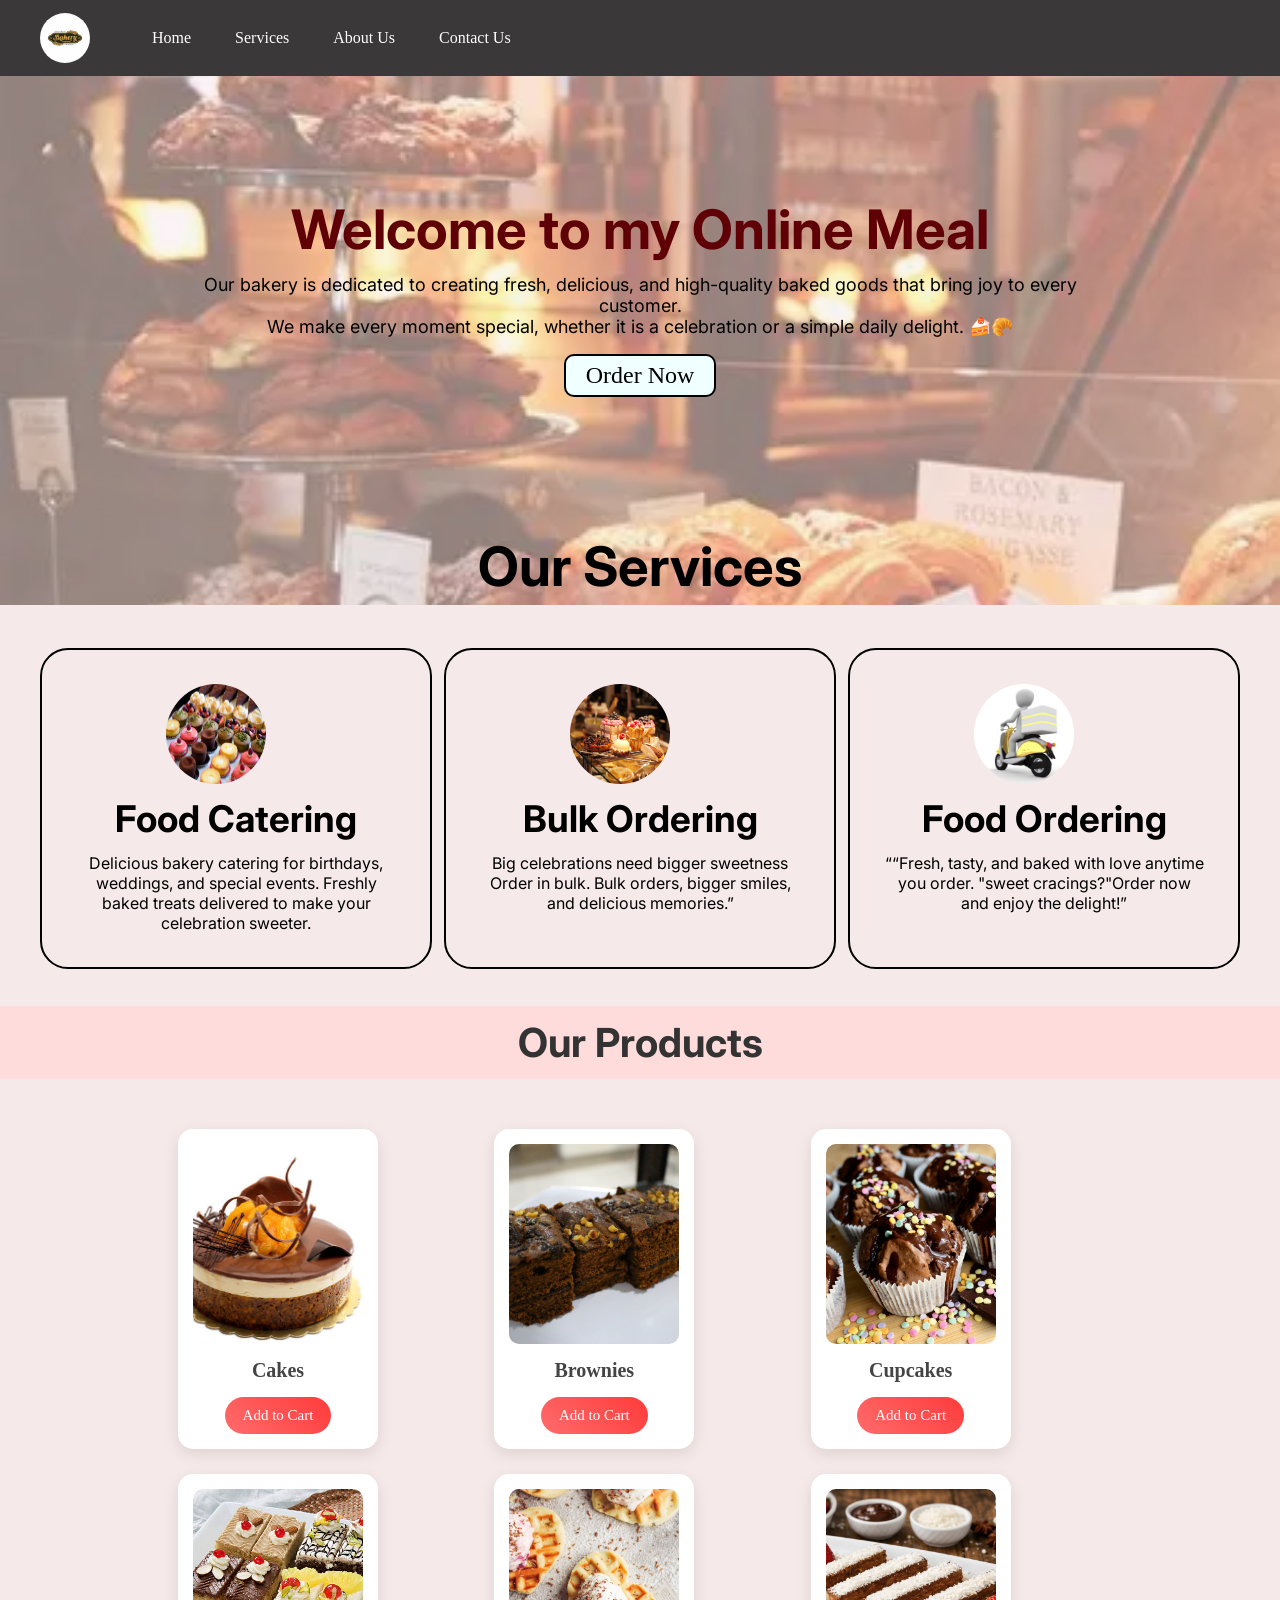
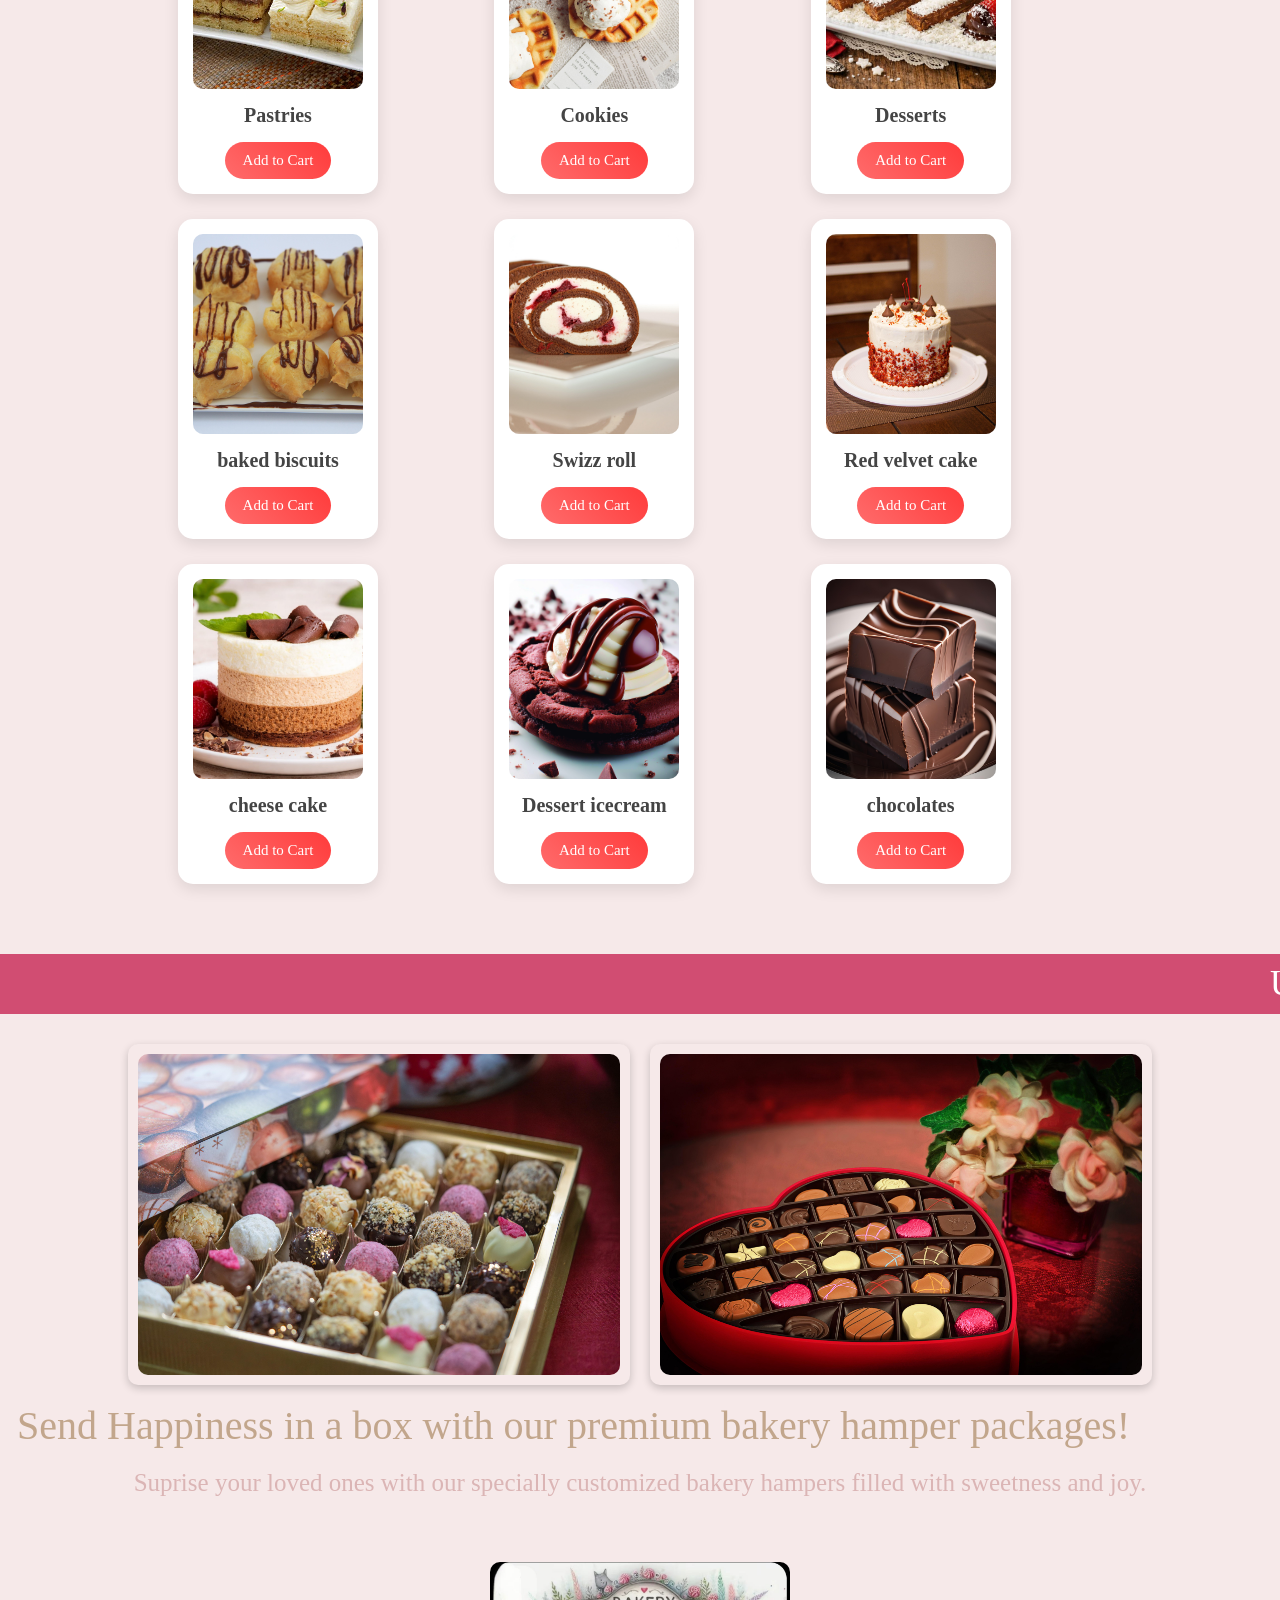
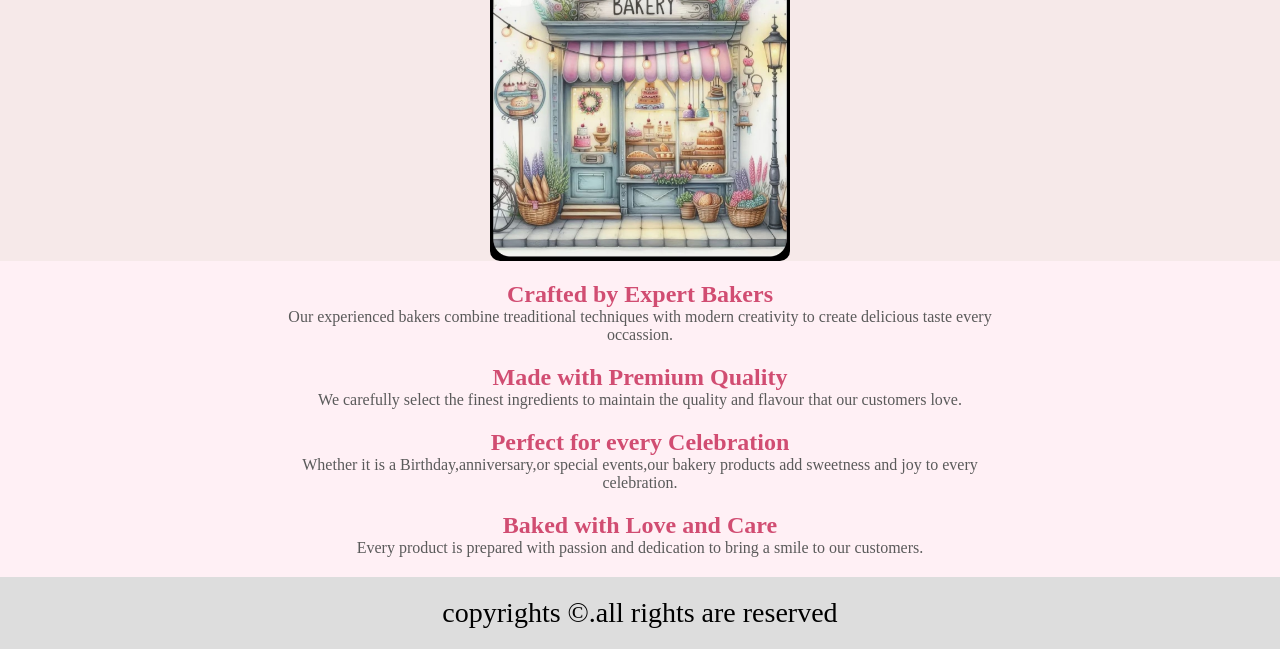
<file: index.html>
<DOCTYPE html>
<html lang="en">
<head>
    <meta charset="UTF-8">
    <meta name="viewport" content="width=device-width, initial-scale=1.0">
    <title>best online bakery products in india | onlinemeals.com</title>
    <link rel="stylesheet" href="./css/style.css">
    <link href="https://fonts.googleapis.com/css2?family=Bree+Serif&family=Inter:ital,opsz,wght@0,14..32,100..900;1,14..32,100..900&display=swap"
    rel="stylesheet">
    <script src="script.js" defer></script>
</head>
<body>
   <nav id="navbar">
    
    <div id="bakery">
        <img src="./image/bakery.jpg" alt="onlinemeals.com"> 
    </div> 

    <ul> 
        <li class="item"><a href="#">Home</a></li>
        <li class="item"><a href="#services1">Services</a></li>
        <li class="item"><a href="#about">About Us</a></li>
        <!---<li class="item"><a href="#">Contact Us</a></li>!---->
        <li class="item"><a href="contact.html">Contact Us</a></li>
        
    </ul>
    </nav>

    <section id="home">
        <h1 class="h-primary">Welcome to my Online Meal</h1>
        <p>Our bakery is dedicated to creating fresh, delicious, and high-quality baked goods that bring joy to every customer.</p>
        <p>We make every moment special, whether it is a celebration or a simple daily delight. 🍰🥐</p>
        <a href="#order"><button class="btn">Order Now</button></a>
    </section>

    <section class="services-container" id="services1">
        <h1 class="h-primary center">Our Services</h1>
        <div id="services">
            <div class="box">
                <img src="image/3.png" alt="">
                <h2 class="h-secondary center">Food Catering</h2>
                <p class="center"> Delicious bakery catering for birthdays, weddings, and special events.

                Freshly baked treats delivered to make your celebration sweeter.</p> 
            </div>
             <div class="box">
                <img src="image/6.png" alt="">
                <h2 class="h-secondary center">Bulk Ordering</h2>
                <p class="center">Big celebrations need bigger sweetness Order in bulk.
                    Bulk orders, bigger smiles, and delicious memories.”
                </p> 
            </div>
             <div class="box">
                <img src="image/10.png" alt="">
                <h2 class="h-secondary center">Food Ordering</h2>
                <p class="center">““Fresh, tasty, and baked with love anytime you order.
                    "sweet cracings?"Order now and enjoy the delight!”
                </p> 
            </div>
        </div>

    </section>



<!-- PRODUCTS -->
<h1 class="title">Our Products</h1>

<div class="container" id="order">

    <div class="card">
        <img src="image/9.png">
        <h3>Cakes</h3>
        <button onclick="addToCart('Cakes','image/9.png')">Add to Cart</button>
    </div>

    <div class="card">
        <img src="image/brownies.png.jpg">
        <h3>Brownies</h3>
        <button onclick="addToCart('Brownies','image/brownies.png.jpg')">Add to Cart</button>
    </div>

    <div class="card">
        <img src="image/cupcakes.jpg">
        <h3>Cupcakes</h3>
        <button onclick="addToCart('Cupcakes','image/cupcakes.jpg')">Add to Cart</button>
    </div>

    <div class="card">
        <img src="image/7.png">
        <h3>Pastries</h3>
        <button onclick="addToCart('Pastries','image/7.png')">Add to Cart</button>
    </div>

    <div class="card">
        <img src="image/cookies.jpg">
        <h3>Cookies</h3>
        <button onclick="addToCart('Cookies','image/cookies.jpg')">Add to Cart</button>
    </div>

    <div class="card">
        <img src="image/dessert.jpg">
        <h3>Desserts</h3>
        <button onclick="addToCart('Desserts','image/dessert.jpg')">Add to Cart</button>
    </div>
    <div class="card">
        <img src="image/baked biscuits.jpg">
        <h3>baked biscuits</h3>
        <button onclick="addToCart('baked biscuits','image/baked biscuits.jpg')">Add to Cart</button>
    </div>

    
    <div class="card">
        <img src="image/swizz roll.jpg">
        <h3>Swizz roll</h3>
        <button onclick="addToCart('swizz roll','image/swizz roll.jpg')">Add to Cart</button>
    </div>

    <div class="card">
        <img src="image/red velvet cake.jpg">
        <h3>Red velvet cake</h3>
        <button onclick="addToCart('red velvet cake','image/red velvet cake.jpg')">Add to Cart</button>
    </div>

    <div class="card">
        <img src="image/cheese cake.jpg">
        <h3>cheese cake</h3>
        <button onclick="addToCart('cheese  cake','image/cheese cake.jpg')">Add to Cart</button>
    </div>

    <div class="card">
        <img src="image/dessert icecream.jpg">
        <h3>Dessert icecream</h3>
        <button onclick="addToCart('Desserts icecream','image/dessert icecream.jpg')">Add to Cart</button>
    </div>

    <div class="card">
        <img src="image/chocolates.jpg">
        <h3>chocolates</h3>
        <button onclick="addToCart('chocolates','image/chocolates.jpg')">Add to Cart</button>
    </div>

</div>
<div class="offer-bar">
    <span>Upto Rs.150 offer on your first order. T&C apply</span>
</div>


<div class="packaging">

    <div class="packets">
       <img src="image/wrap.jpg" alt="Gift hampers">
    </div>

    <div class="packets">
       <img src="image/chocolate wrap.jpg" alt="hamper">
    </div>
</div>


<div class="hamper">
    Send Happiness in a box with our premium bakery hamper packages!
</div>

<div class="desc">
    Suprise your loved ones with our specially customized bakery hampers filled with sweetness and joy.
</div>

<div class="shop">
    <img src="image/shop.jpeg" alt="shopimage">
</div>






<!-- -CART- 
<div id="cart">
    <h2>🛒 Cart</h2>
    <ul id="cart-items"></ul>
</div>

 <span id="cart-count">0</span>
<div id="cart-sidebar"></div>--->
<!-- <span id="cart-count"onclick="toggleCart">0</span> -->
<!-- <script src="script.js"></script> --> 





<!---to style features -->
   <div class="features" id="about">

    <div class="feature-box">
        <h2>Crafted by Expert Bakers</h2>
        <p>Our experienced bakers combine treaditional techniques with modern creativity 
            to create delicious taste every occassion.
        </p>
    </div>

     <div class="feature-box">
        <h2>Made with Premium Quality</h2>
        <p>We carefully select the finest ingredients to maintain the quality and flavour that our 
            customers love.
        </p>
    </div>

     <div class="feature-box">
        <h2>Perfect for every Celebration</h2>
        <p>Whether it is a Birthday,anniversary,or special events,our bakery products add 
            sweetness and joy to every celebration.
        </p>
    </div>

     <div class="feature-box">
        <h2>Baked with Love and Care</h2>
        <p>Every product is prepared with passion and dedication to bring a smile to our customers.
        </p>
    </div>
   </div>

   <!---footer starts here-->

   <footer>
    <div class="cus-customer">
        <p>copyrights &copy;.all rights are reserved</p>
    </div>
   </footer>


<!-- 
   CART BUTTON
<div class="cart-icon" onclick="toggleCart()">
    🛒 <span id="cart-count">0</span>
</div>

CART SIDEBAR -->
<!-- <div id="cart-sidebar">
    <h2>🛒 Your Cart</h2>
    <ul id="cart-items"></ul>
    <button onclick="clearCart()">Clear Cart</button>
</div> -->

    
</body>
</html>
</file>
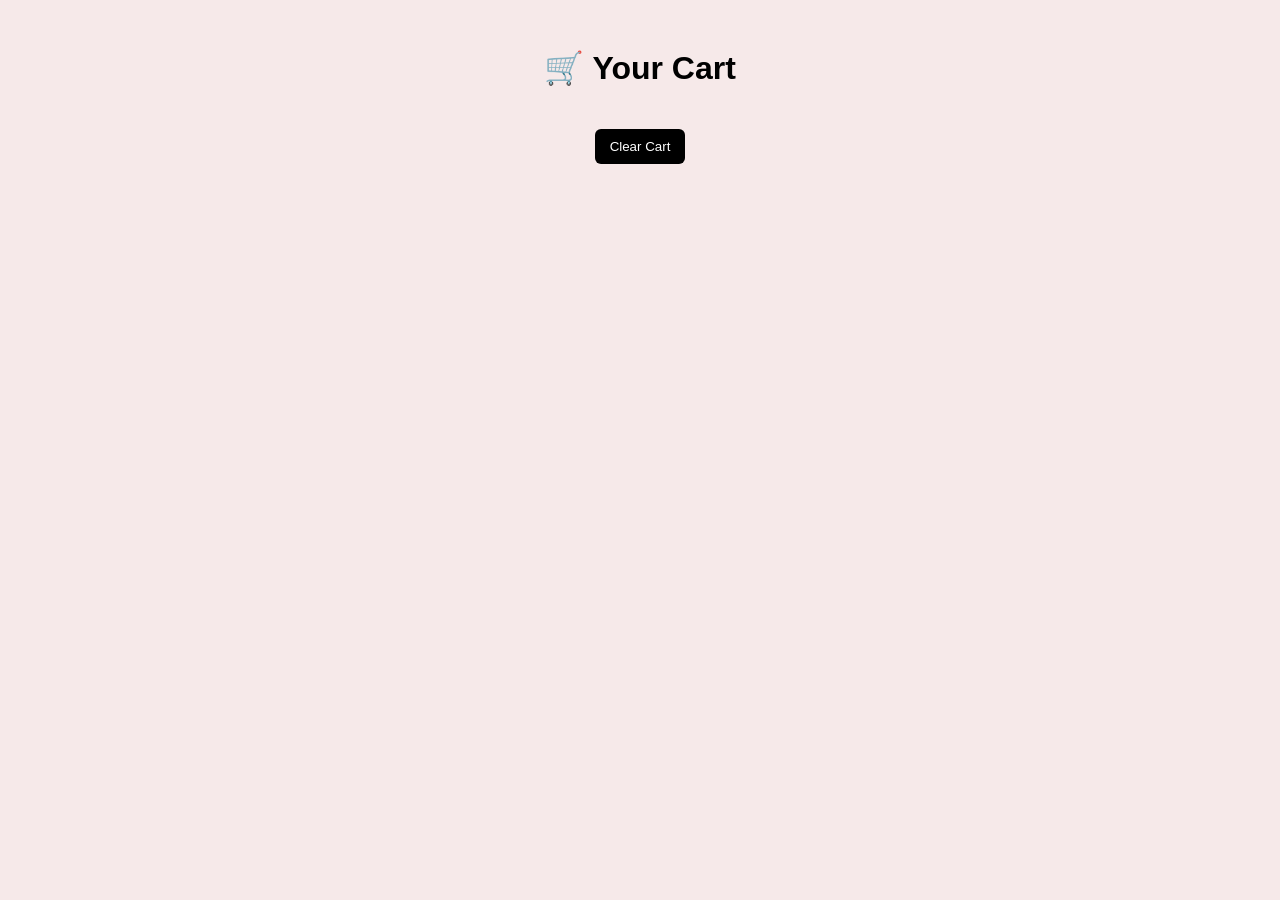
<file: cart.html>
<!DOCTYPE html>
<html>
<head>
    <title>Your Cart</title>

    <style>
        body {
            font-family: Arial;
            background: #f6e9e9;
            padding: 20px;
        }

        h1 {
            text-align: center;
        }

        #cart-container {
            display: flex;
            flex-wrap: wrap;
            justify-content: center;
        }

        .cart-item {
            background: white;
            margin: 15px;
            padding: 15px;
            width: 250px;
            text-align: center;
            border-radius: 12px;
            box-shadow: 0 4px 12px rgba(0,0,0,0.2);
        }

        .cart-item img {
            width: 100%;
            height: 150px;
            object-fit: cover;
            border-radius: 10px;
        }

        button {
            margin-top: 10px;
            padding: 8px 12px;
            border: none;
            cursor: pointer;
            border-radius: 6px;
        }

        .order-btn {
            background: green;
            color: white;
            margin-right: 5px;
        }

        .order-btn:hover {
            background: darkgreen;
        }

        .remove-btn {
            background: red;
            color: white;
        }

        .remove-btn:hover {
            background: darkred;
        }

        .clear-btn {
            display: block;
            margin: 20px auto;
            background: black;
            color: white;
            padding: 10px 15px;
        }

        /* Popup style */
        .popup {
            position: fixed;
            top: 20px;
            right: 20px;
            background: green;
            color: white;
            padding: 15px;
            border-radius: 8px;
            box-shadow: 0 4px 10px rgba(0,0,0,0.2);
            animation: fadeInOut 2s ease;
        }

        @keyframes fadeInOut {
            0% { opacity: 0; transform: translateY(-20px); }
            20% { opacity: 1; transform: translateY(0); }
            80% { opacity: 1; }
            100% { opacity: 0; transform: translateY(-20px); }
        }
    </style>

</head>

<body>

<h1>🛒 Your Cart</h1>

<div id="cart-container"></div>

<button class="clear-btn" onclick="clearCart()">Clear Cart</button>

<script>
let cart = JSON.parse(localStorage.getItem("cart")) || [];
let container = document.getElementById("cart-container");

function displayCart() {
    container.innerHTML = "";

    cart.forEach((item, index) => {
        container.innerHTML += `
            <div class="cart-item">
                <img src="${item.image}">
                <h3>${item.name}</h3>

                <button class="order-btn" onclick="orderItem('${item.name}')">Order</button>
                <button class="remove-btn" onclick="removeItem(${index})">Remove</button>
            </div>
        `;
    });
}

function orderItem(name) {
    let popup = document.createElement("div");
    popup.className = "popup";
    popup.innerText = name + " ordered successfully 🎉";

    document.body.appendChild(popup);

    setTimeout(() => {
        popup.remove();
    }, 2000);
}

function removeItem(index) {
    cart.splice(index, 1);
    localStorage.setItem("cart", JSON.stringify(cart));
    displayCart();
}

function clearCart() {
    localStorage.removeItem("cart");
    location.reload();
}

displayCart();
</script>

</body>
</html>
</file>
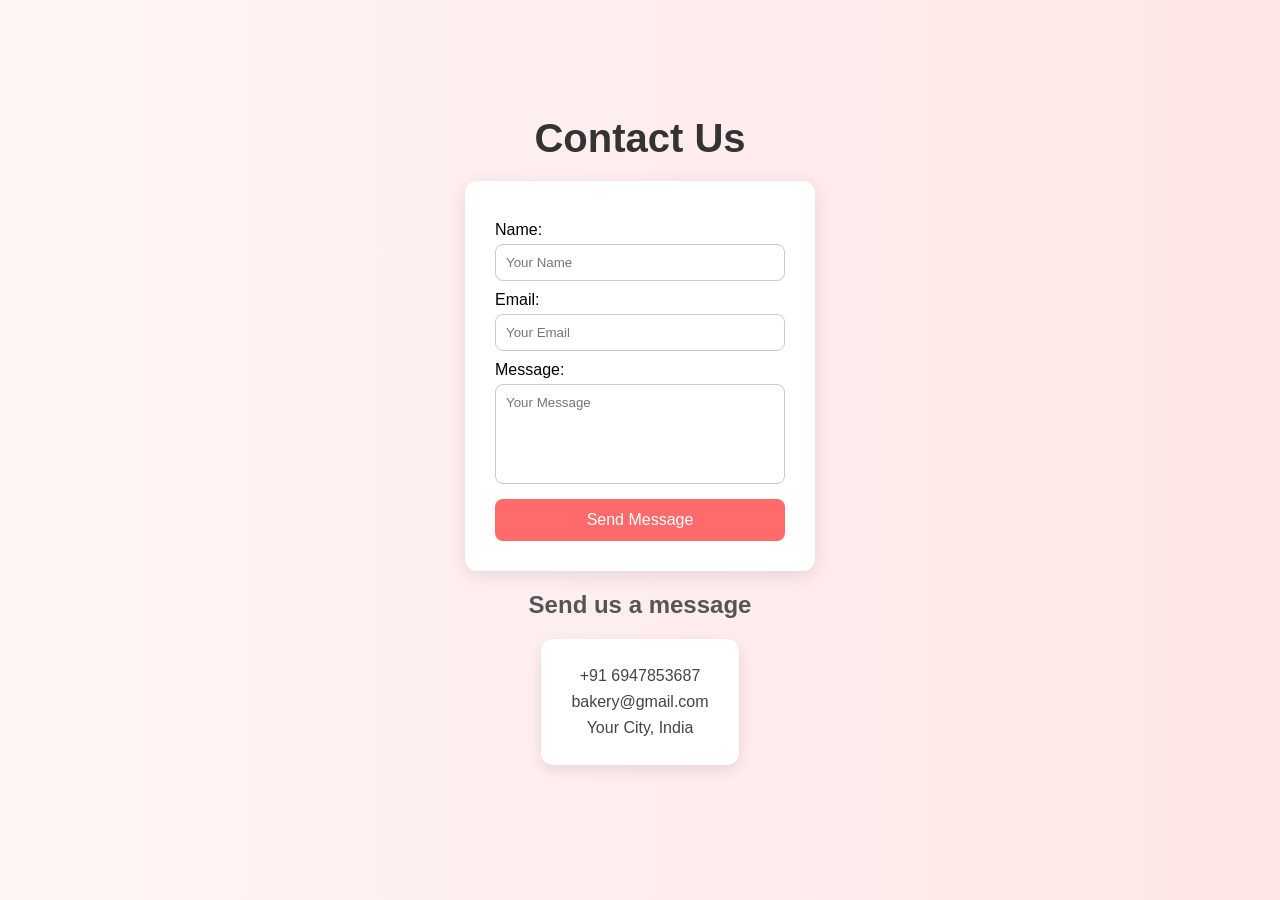
<file: contact.html>
<!DOCTYPE html>
<html lang="en">
<head>
    <meta charset="UTF-8">
    <meta name="viewport" content="width=device-width, initial-scale=1.0">
    <title>Contact Us</title>
    <link rel="stylesheet" href="../css/contact.css">
</head>

<body>

<section class="contact-section">

    <h1>Contact Us</h1>


    <form class="contact-form">
        <label type="Name">Name:</label>
        <input type="text" placeholder="Your Name" required>
        <label type="Email">Email:</label>
        <input type="email" placeholder="Your Email" required>
        <label type="">Message:</label>
        <textarea placeholder="Your Message"></textarea>
        <button type="submit">Send Message</button>
    </form>

    <h2>Send us a message</h2>

    

<div class="contact-box">
        <p>+91 6947853687</p>
        <p>bakery@gmail.com</p>
        <p>Your City, India</p>
    </div>



</section>

</body>
</html>
</file>
<file: css/style.css>
/* CSS Reset */
*{
    margin: 0;
    padding: 0;
}

/*CSS Variables*/
:root{
    --navbar-height:59px;
}

/* Navigation bar*/
#navbar{
    display: flex;
    align-items: center;
    background-color: rgb(58, 56, 56);
    position: relative;
    text-decoration: none;
    list-style: none;
    
}

/* Nnavigation bar : bakery and image */
#bakery{
    margin: 10px 34px;
}
#bakery img{
    height: 50px;
    width: 50px;
    margin: 3px 6px;
    border-radius: 50%;
}
/* Navigation bar : list styling*/
#navbar ul{
    display: flex;
    /* text-decoration: none; */
    list-style: none;
}

#navbar ul li a{
    color: white;
    display:block;
    padding: 3px 22px;
    border-radius: 20px;
   text-decoration: none;
}
#navbar ul li a:hover{
    color: black;
    background-color: white;
}   

/* Home section*/
#home{
    display:flex ;
    flex-direction: column;
    padding: 3px 200px;
    justify-content: center;
    height:445px;
    align-items: center;

}

#home::before{
    content: "";
    position: absolute;
    background-image:url('image.png');
    background-size: cover;
    height:68%;
    width:100%;
    z-index: -1;
    opacity: 0.6;

}
#home h1{
    color:#5E0006;
    text-align: center;
    font-family: "Inter", sans-serif;
    
}
#home p{
    color:black;
    text-align: center;
    font-size: 18px;
    font-family: "Inter", sans-serif;
}
/*services section*/
#services{
    margin: 34px;
    display: flex;
}

#services .box{
    border: 2px solid black;
    height: auto;
    width:50%;
    margin-top: 10px;
    padding: 34px;
    margin:3px 6px;
    border-radius: 28px;
    background: #f6e9e9;;
}


#services .box{
    overflow: hidden;
}


#services .box img{
    margin-left: 90px;
    height: 100px;
    width: 100px;
    border-radius: 50%;
    display: block;
}

#services .box p{
    font-family:"Inter", sans-serif;
}



/* #services .box h2,p{
      margin-bottom: 40px;
} */
/*utility class*/
.h-primary{
    font-size: 3.4rem;
    padding:12px;
    font-family: "Inter", sans-serif;
}
.h-secondary{
    font-size: 2.3rem;
    padding:12px;
    font-family: "Inter", sans-serif;
}
.btn{
    padding: 6px 20px;
    border: 2px solid black;
    background-color:azure;
    color: black;
    margin:17px;
    font-size: 1.5rem;
    border-radius: 10px;
    cursor: pointer;
}

.center{
    text-align: center;
}


/*body{
    font-family: Arial, sans-serif;
    background-color:#f6e9e9;
    margin:0;
}*/


.title{

    font-size: 3.4rem;
    padding:12px;
    font-family: "Inter", sans-serif;
    text-align: center;
    background-color: #FFDCDC
}

.container{
    width:80%;
    margin:auto;
     display:grid;
    grid-template-columns:repeat(2,1fr); 
    gap:20px;
    object-fit: cover;
    margin-top:30px;
    justify-content: center;
    flex-wrap: wrap;  
}


.card{
    background:white;
    padding:10px;
    text-align:center;
    border-radius:10px;
    box-shadow:0 3px 8px rgba(0,0,0,0.2);
    background-color:#f6e9e9;
}

.card img{
    width:100%;
    object-fit: cover;
    border-radius:10px;
}

.card h3{
    color:#a67c00;
}

.packets{
    background:white;
    padding:10px;
    text-align:center;
    border-radius:10px;
    box-shadow:0 3px 8px rgba(0,0,0,0.2);
    background-color:#f6e9e9;
}


.packaging{
    width:80%;
    margin:auto;
    display:grid;
    grid-template-columns:repeat(2,1fr);
    gap:20px;
    margin-top:30px;
    justify-content: center;
    flex-wrap: wrap;
}

.packets img{
    width:100%;
    border-radius:10px;
}

/*hamper section"*/

.offer-bar{
   text-align:center;
   color:black ;
   margin-top: 50px;
   font-size: 35px;
   font-family: "Inter", sans-serif;
   background-color: #FFDCDC;
}

.hamper{
   margin-left: 45px;
   color: #C2A68C;
   margin: 17px;
   font-size: 40px;
   font-family: "Momo Signature", cursive;
}

.desc{
   /*margin-left:45px;*/
   color: #DBB5B5;
   margin: 20px;
   font-size: 25px;
   font-family: "Momo Signature", cursive;
   text-align: center;
}

/*shop image*/
.shop img{
    text-align: center;
    border-radius: 10px;
    height:auto;
    width: 300px;
    display: block;
    margin: auto;
    box-shadow: #F5D3C4;
    margin-top: 65px;

}

.feature-box h2{
    color: #D14D72;   /* Soft pink */
}

.feature-box p{
    color: #5A5A5A;   /* Neutral grey */
}

.features{
    background-color: #FFF0F5; /* Light pink background */
}
/*footer*/

footer{
    background-color: beige;
    text-align: center;
    padding: 20px 0;
}

footer p{
    font-size: 28px;
    color: black;
}


 @media (max-width: 768px) {

    /* NAVBAR */
    #navbar {
        flex-direction: column;
        align-items: center;
    }

    #navbar ul {
        flex-direction: column;
        width: 100%;
        text-align: center;
    }

    #navbar ul li {
        margin: 8px 0;
    }

    /* HOME SECTION */
    #home {
        padding: 20px;
        height: auto;
    }

    #home h1 {
        font-size: 24px;
    }

    #home p {
        font-size: 14px;
    }

    /* Services container */
    #services {
        flex-direction: column;   /* stack vertically */
        align-items: center;
        margin: 20px 10px;
    }

    /* Each service box */
    #services .box {
        width: 90%;              /* full width */
        height: auto;            /* auto height */
        margin: 10px 0;
        padding: 20px;
    }

    /* Service images */
    #services .box img {
        display: block;
        margin: 0 auto;          /* center image */
        width: 80px;
        height: 80px;
    }

    /* Headings */
    #services .box h2 {
        font-size: 20px;
    }

    /* Paragraph text */
    #services .box p {
        font-size: 14px;
        
}
    

    /* PRODUCTS GRID */
    .container {
        grid-template-columns: 1fr; /* 1 column */
        width: 90%;
    }

    /* PACKAGING */
    .packaging {
        grid-template-columns: 1fr;
        width: 90%;
    }

    /* TEXT SECTIONS */
    .title {
        font-size: 24px;
    }

    .offer-bar {
        font-size: 18px;
        padding: 10px;
    }

    .hamper {
        font-size: 26px;
        text-align: center;
    }

    .desc {
        font-size: 16px;
        text-align: center;
    }

    /* SHOP IMAGE */
    .shop img {
        width: 90%;
    }

    /* FEATURES */
    .features {
        flex-direction: column;
        padding: 20px;
    }

    .feature-box {
        width: 100%;
    }

    .feature-box h2 {
        font-size: 20px;
    }

    .feature-box p {
        font-size: 16px;
    }

    /* FOOTER */
    footer p {
        font-size: 18px;
    }

    
@media (max-width: 1100px) {

    #services {
        flex-wrap: wrap;
        justify-content: center;
    }

    #services .box {
        width: 45%;
    }
} 

 }





 .card{
    width:200px;
    background:#f6e9e9;
    padding:15px;
    text-align:center;
    border-radius:10px;
    box-shadow:0 4px 10px rgba(0,0,0,0.2);
}

.card img{
    width:100%;
    height:150px;
    object-fit:cover;
    border-radius:10px;
}

.add-to-cart{
    margin-top:10px;
    padding:8px;
    background:#a67c00;
    color:white;
    border:none;
    border-radius:5px;
    cursor:pointer;
}

/* CART */
#cart{
    margin:20px;
    padding:20px;
    background:#eee;
}

/* FEATURES */
.features{
    display:flex;
    flex-direction:column;
    align-items:center;
    gap:20px;
    padding:20px;
}

.feature-box{
    width:60%;
    text-align:center;
}

/* FOOTER */
footer{
    text-align:center;
    padding:20px;
    background:#ddd;
}

/* RESET */
*{
    margin:0;
    padding:0;
    box-sizing:border-box;
    font-family: "Momo Signature", cursive;
}

/* BODY */
body{
    background:#f6e9e9;
}






/* CART ICON */
.cart-icon{
    position: fixed;
    top: 20px;
    right: 20px;
    background: #ffb6b9;
    padding: 10px 15px;
    border-radius: 50px;
    cursor: pointer;
    font-size: 18px;
    box-shadow: 0 4px 10px rgba(0,0,0,0.2);
}

#cart-count{
    position: fixed;
    top: 10px;
    right: 10px;
    background: pink;
    padding: 5px 10px;
    border-radius: 50%;
}

#cart{
    display: none;
}
#cart.active{
    display: block;
}

/* Section Title */
.title {
    text-align: center;
    font-size: 40px;
    margin: 30px 0;
    color: #333;
    font-weight: bold;
}

/* Container Grid */
.container {
    display: grid;
    grid-template-columns: repeat(auto-fit, minmax(250px, 1fr));
    gap: 25px;
    padding: 20px 50px;
}

/* Card Design */
.card {
    background: white;
    border-radius: 15px;
    overflow: hidden;
    text-align: center;
    box-shadow: 0 5px 15px rgba(0,0,0,0.1);
    transition: 0.3s;
    padding-bottom: 15px;
}

/* Hover Effect */
.card:hover {
    transform: translateY(-10px);
    box-shadow: 0 10px 25px rgba(0,0,0,0.2);
}

/* Image */
.card img {
    width: 100%;
    height: 200px;
    object-fit: cover;
}

/* Product Name */
.card h3 {
    margin: 15px 0;
    font-size: 20px;
    color: #444;
}

/* Button */
.card button {
    padding: 10px 18px;
    border: none;
    border-radius: 25px;
    background: linear-gradient(45deg, #ff6b6b, #ff3b3b);
    color: white;
    font-size: 15px;
    cursor: pointer;
    transition: 0.3s;
}

/* Button Hover */
.card button:hover {
    transform: scale(1.1);
    background: linear-gradient(45deg, #ff3b3b, #ff0000);
}

/* transiton properties */
.offer-bar {
    background-color: #D14D72;
    color: white;
    padding: 10px;
    overflow: hidden;
    white-space: nowrap;
}

.offer-bar span {
    display: inline-block;
    padding-left: 100%;
    animation: scrollText 10s linear infinite;
}

@keyframes scrollText {
    0% {
        transform: translateX(0);
    }
    100% {
        transform: translateX(-100%);
    }
}
</file>
<file: css/contact.css>
/* Reset */
*{
    margin: 0;
    padding: 0;
    box-sizing: border-box;
    font-family: 'Segoe UI', sans-serif;
}

/* Background */
body{
    background: linear-gradient(to right, #fff5f5, #ffe6e6);
}

/* Section */
.contact-section{
    width: 100%;
    min-height: 100vh;
    display: flex;
    flex-direction: column;
    align-items: center;
    justify-content: center;
}

/* Heading */
.contact-section h1{
    font-size: 40px;
    margin-bottom: 20px;
    color: #333;
}

.contact-section h2{
    margin: 20px 0;
    color: #555;
}

/* Contact Info Box */
.contact-box{
    background: white;
    padding: 20px 30px;
    border-radius: 12px;
    box-shadow: 0 5px 15px rgba(0,0,0,0.1);
    text-align: center;
    margin-bottom: 20px;
}

.contact-box p{
    margin: 8px 0;
    color: #444;
    font-size: 16px;
}

/* Form */
.contact-form{
    background: white;
    padding: 30px;
    width: 350px;
    border-radius: 12px;
    box-shadow: 0 5px 20px rgba(0,0,0,0.1);
    display: flex;
    flex-direction: column;
}

/* Labels */
.contact-form label{
    margin: 10px 0 5px;
    font-weight: 500;
}

/* Inputs */
.contact-form input,
.contact-form textarea{
    padding: 10px;
    border: 1px solid #ccc;
    border-radius: 8px;
    outline: none;
    transition: 0.3s;
}

.contact-form input:focus,
.contact-form textarea:focus{
    border-color: #ff6b6b;
    box-shadow: 0 0 5px rgba(255,107,107,0.5);
}

/* Textarea */
.contact-form textarea{
    resize: none;
    height: 100px;
}

/* Button */
.contact-form button{
    margin-top: 15px;
    padding: 12px;
    border: none;
    border-radius: 8px;
    background: #ff6b6b;
    color: white;
    font-size: 16px;
    cursor: pointer;
    transition: 0.3s;
}

.contact-form button:hover{
    background: #ff4d4d;
    transform: scale(1.05);
}
</file>
